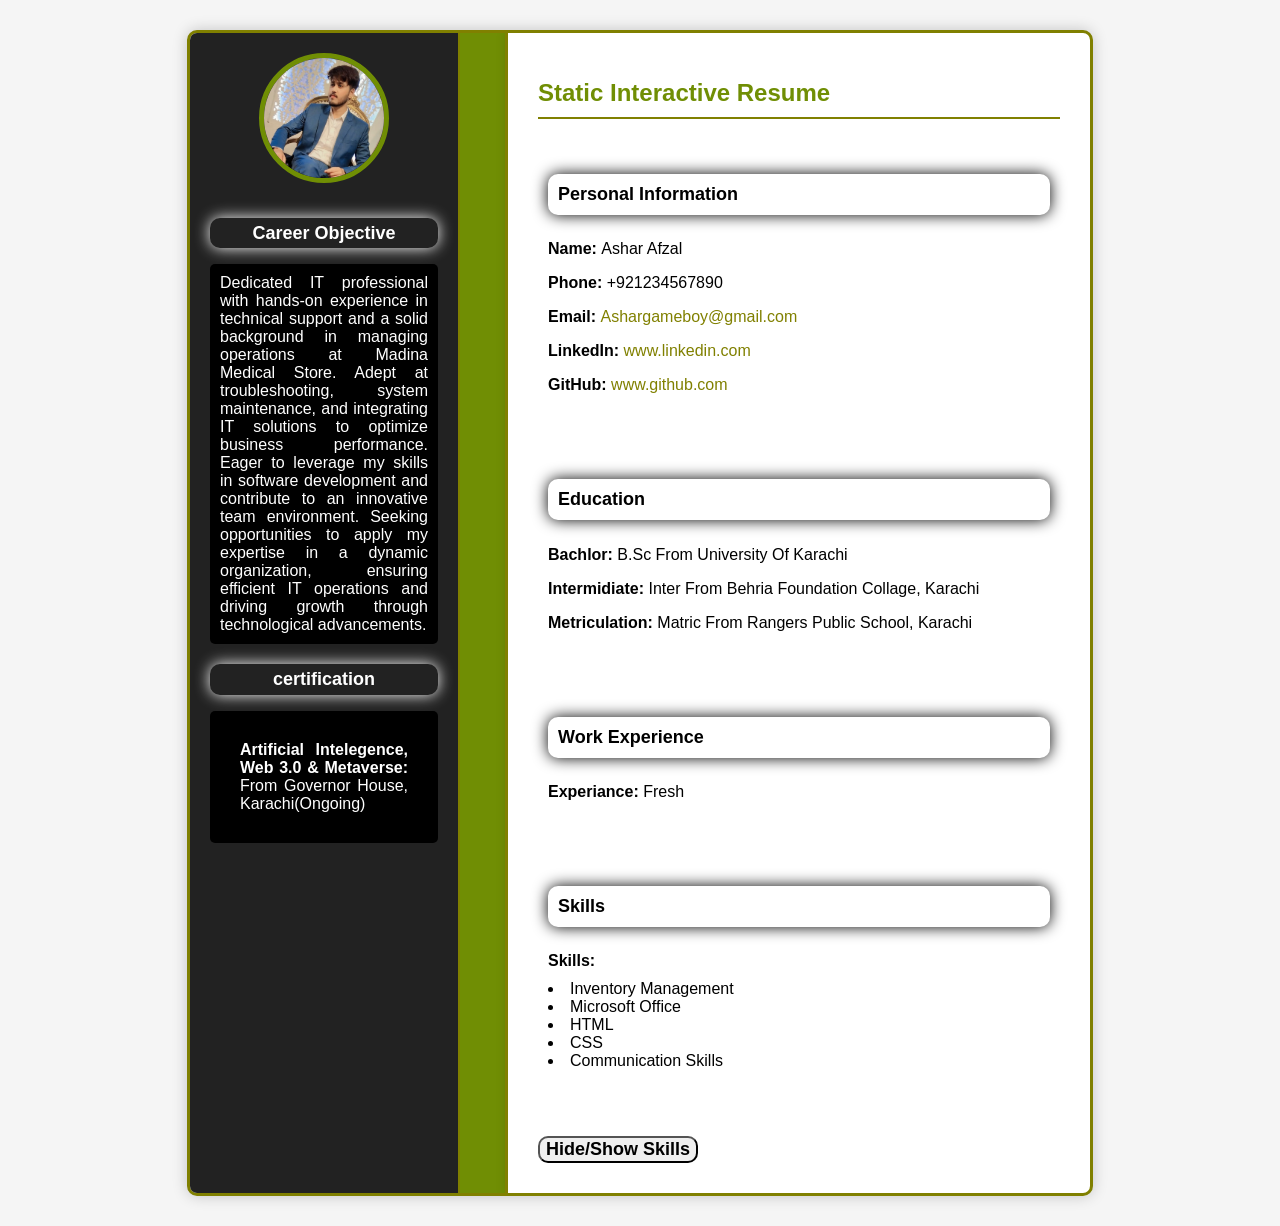
<file: Milestone-1/index.html>
<!DOCTYPE html>
<html lang="en">
<head>
    <meta charset="UTF-8">
    <meta name="viewport" content="width=device-width, initial-scale=1.0">
    <title>Static Interactive Resume</title>
    <link rel="stylesheet" href="style.css">
</head>
<body>
    <div class="resume-container">
        <!-- Left Side -->
            <div class="left-section">
                <img src="Profile1.jpg" alt="Profile-picture">
                <section id="objective">
                <h3 style="color: white;">Career Objective</h3>
                <P style="text-align: justify; hyphens: auto;">Dedicated IT professional with hands-on experience in technical support and a solid background in managing operations at Madina Medical Store. Adept at troubleshooting, system maintenance, and integrating IT solutions to optimize business performance. Eager to leverage my skills in software development and contribute to an innovative team environment. Seeking opportunities to apply my expertise in a dynamic organization, ensuring efficient IT operations and driving growth through technological advancements.</P>
                </section>

                <section id="certification">
                    <h3 style="color: white;">certification</h3>
                    <p style="padding: 30px;"><b>Artificial Intelegence, Web 3.0 & Metaverse:</b> From Governor House, Karachi(Ongoing)</p>
                </section>

        </div>


        <!-- Middle Section (Line) -->
        <div class="middle-section"></div>
            
        
        <!-- Right Side -->
        <div class="right-section">
            <h1>Static Interactive Resume</h1>
            <!-- Personal Info -->
             <section id="Personal-Info">
                <h3>Personal Information</h3>
                <P><b>Name: </b>Ashar Afzal</P>
                <P><b>Phone: </b>+921234567890</P>
                <P><b>Email: </b> <a href="mailto:Ashargameboy@gmail.com">Ashargameboy@gmail.com</a></P>
                <p><b>LinkedIn: </b> <a href="https://www.linkedin.com/in/ashar-afzal-23398348" target="_blank">www.linkedin.com</a></p>
                <p><b>GitHub: </b> <a href="https://github.com/AsharAfzal" target="_blank">www.github.com</a></p>
             </section>

             <!-- Education Section -->
             <section id="Education">
                <h3>Education</h3>
                <p><b>Bachlor: </b>B.Sc From University Of Karachi</p>
                <p><b>Intermidiate: </b>Inter From Behria Foundation Collage, Karachi</p>
                <p><b>Metriculation: </b>Matric From Rangers Public School, Karachi</p>
             </section>

            <!-- work experience section-->
             <section id="work-experience">
             <h3 class="Work Experience">Work Experience</h3>
             <p><strong>Experiance:</strong> Fresh</p>
             </section>

             <section id="skills">
                <h3 class="skills">Skills</h3>
                <p><b>Skills:</b>
                    <li>Inventory Management</li>
                    <li>Microsoft Office</li>
                    <li>HTML</li>
                    <li>CSS</li>
                    <li>Communication Skills</li>
                </p>

             </section>

             <!-- button toogle Skills Section -->
              <button id="toogle-skill"><b>Hide/Show Skills</b></button>
        </div> 

    </div>
    <script src="script.js"></script>

</body>
</html>
</file>
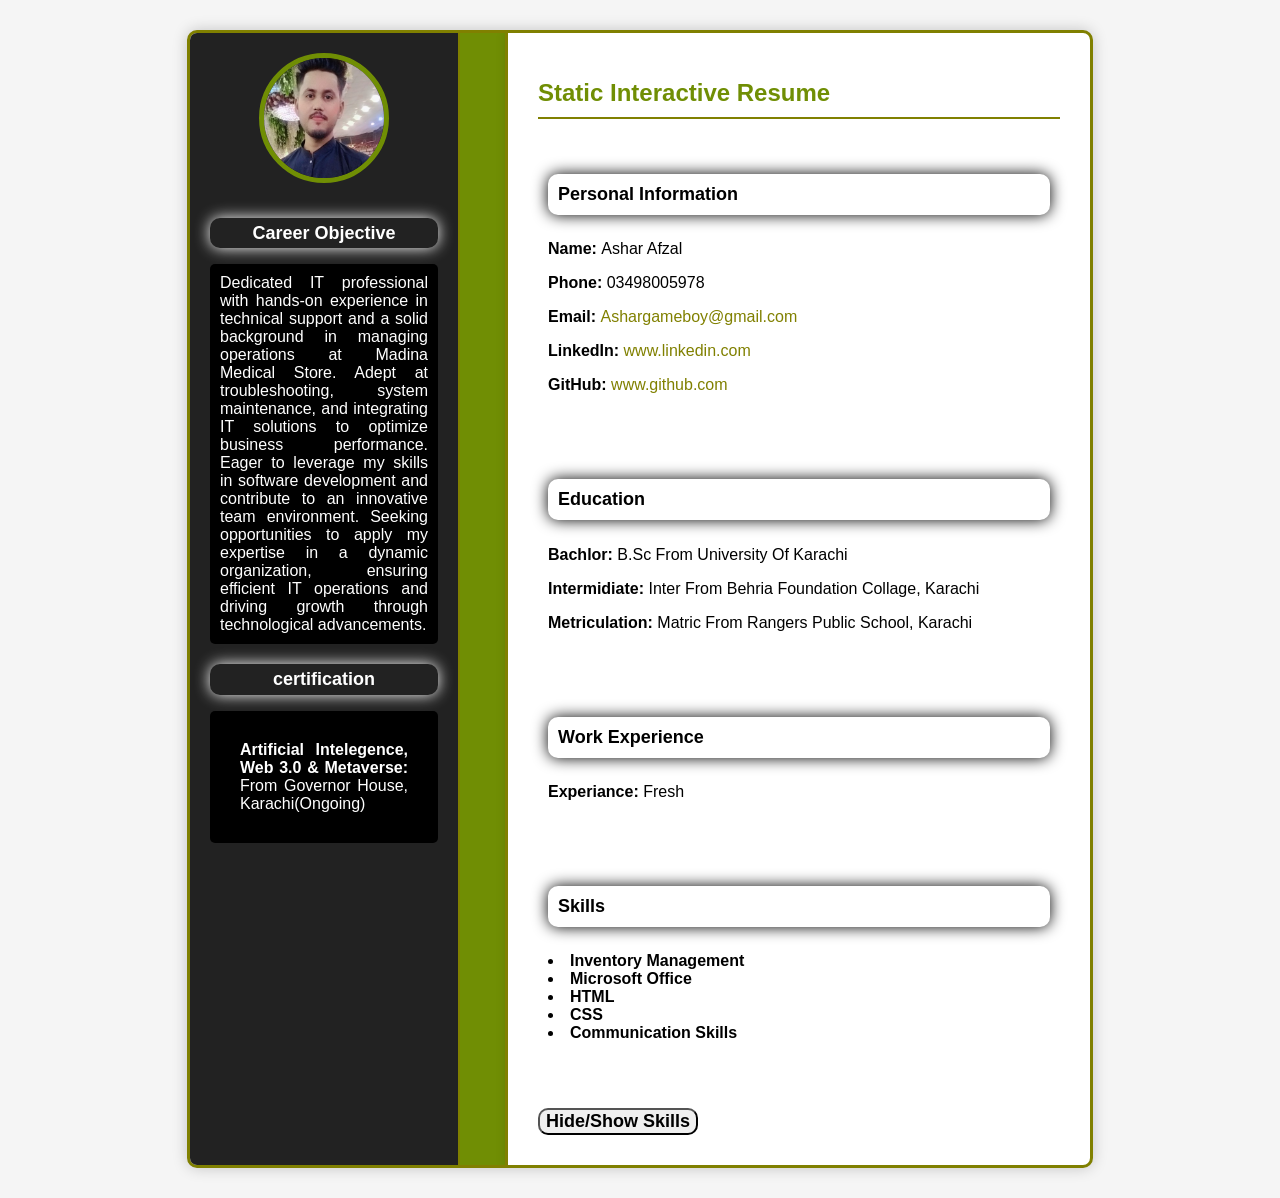
<file: Milestone-2/index.html>
<!DOCTYPE html>
<html lang="en">
<head>
    <meta charset="UTF-8">
    <meta name="viewport" content="width=device-width, initial-scale=1.0">
    <title>Static Interactive Resume</title>
    <link rel="stylesheet" href="style.css">
</head>
<body>
    <div class="resume-container">
        <!-- Left Side -->
            <div class="left-section">
                <img src="Profile1.jpg" alt="Profile-picture">
                <section id="objective">
                <h3 style="color: white;">Career Objective</h3>
                <p>Dedicated IT professional with hands-on experience in technical support and a solid background in managing operations at Madina Medical Store. Adept at troubleshooting, system maintenance, and integrating IT solutions to optimize business performance. Eager to leverage my skills in software development and contribute to an innovative team environment. Seeking opportunities to apply my expertise in a dynamic organization, ensuring efficient IT operations and driving growth through technological advancements.</P>
                </section>

                <section id="certification">
                    <h3 style="color: white;">certification</h3>
                    <p style="padding: 30px;"><b>Artificial Intelegence, Web 3.0 & Metaverse:</b> From Governor House, Karachi(Ongoing)</p>
                </section>

        </div>


        <!-- Middle Section (Line) -->
        <div class="middle-section"></div>
            
        
        <!-- Right Side -->
        <div class="right-section">
            <h1>Static Interactive Resume</h1>
            <!-- Personal Info -->
             <section id="Personal-Info">
                <h3>Personal Information</h3>
                <P><b>Name: </b>Ashar Afzal</P>
                <P><b>Phone: </b>03498005978</P>
                <P><b>Email: </b> <a href="mailto:Ashargameboy@gmail.com">Ashargameboy@gmail.com</a></P>
                <p><b>LinkedIn: </b> <a href="https://www.linkedin.com/in/ashar-afzal-23398348" target="_blank">www.linkedin.com</a></p>
                <p><b>GitHub: </b> <a href="https://github.com/AsharAfzal" target="_blank">www.github.com</a></p>

                <!-- href="https://www.linkedin.com/in/ashar-afzal-23398348" target="_blank" 
                 target blank likh dene se link new page m open hota h  -->
             </section>

             <!-- Education Section -->
             <section id="Education">
                <h3>Education</h3>
                <p><b>Bachlor: </b>B.Sc From University Of Karachi</p>
                <p><b>Intermidiate: </b>Inter From Behria Foundation Collage, Karachi</p>
                <p><b>Metriculation: </b>Matric From Rangers Public School, Karachi</p>
             </section>

            <!-- work experience section-->
             <section id="work-experience">
             <h3 class="Work Experience">Work Experience</h3>
             <p><strong>Experiance:</strong> Fresh</p>
             </section>

             <section id="skills">
                <h3 class="skills">Skills</h3>
                <p><b><strong>
                    <li>Inventory Management</li>
                    <li>Microsoft Office</li>
                    <li>HTML</li>
                    <li>CSS</li>
                    <li>Communication Skills</li>
                </strong>
                </b>
                </p>

             </section>

             <!-- button toogle Skills Section -->
              <button id="toogle-skill"><b>Hide/Show Skills</b></button>
        </div> 

    </div>
    <script src="script.js"></script>

</body>
</html>
</file>
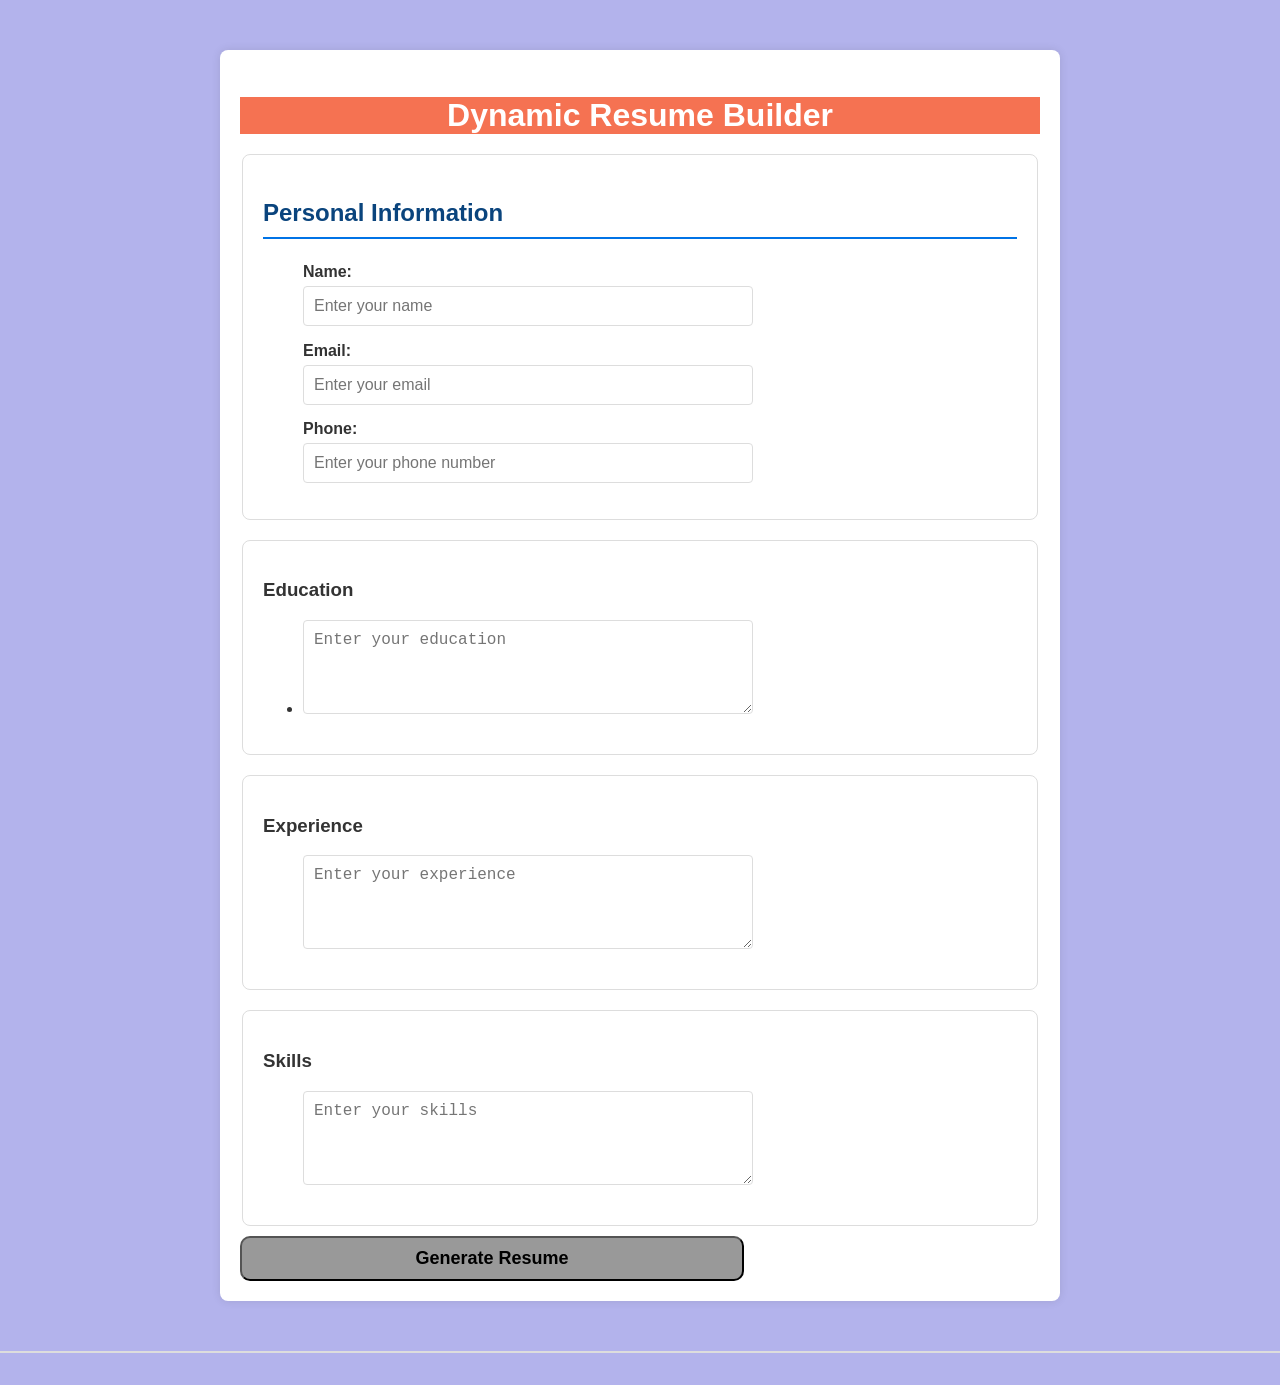
<file: Milestone-3/index.html>
<!DOCTYPE html>
<html lang="en">
<head>
    <meta charset="UTF-8">
    <meta name="viewport" content="width=device-width, initial-scale=1.0">
    <title>Dynamic Resume Builder</title>
    <link rel="stylesheet" href="style.css">
</head>
<body>
    <form id="resume-form">
        <div class="Main">
            <section id="Main">
                <h1>Dynamic Resume Builder</h1>
            </section>
            <div class="Personal-Information">
                <fieldset>
                    <section id="Personal-Information">
                        <h3>Personal Information</h3>
                        <ul>
                            <li>
                                <p>
                                <label for="Name">Name:</label>
                                <input type="text" id="name" placeholder="Enter your name" required>
                                </p>
                            </li>
                            <li>
                                <label for="Email">Email:</label>
                                <input type="email" id="email" placeholder="Enter your email" required>
                            </li>
                            <li>
                                <label for="Phone">Phone:</label>
                                <input type="tel" id="phone" placeholder="Enter your phone number" required>
                            </li>
                        </ul>
                    </section>
                </fieldset>
            </div>
            <div class="Education">
                <fieldset>
                    <h3>Education</h3>
                    <ul>
                        <li>
                            <label for="education"></label>
                            <textarea name="Education" id="education" placeholder="Enter your education" rows="4" required></textarea>
                        </li>
                    </ul>
                </fieldset>
            </div>
            <div class="Experience">
                <fieldset>
                    <h3>Experience</h3>
                    <ul>
                        <li>
                            <label for="experience"></label>
                            <textarea name="Experience" id="experience" placeholder="Enter your experience" rows="4" required></textarea>
                        </li>
                    </ul>
                </fieldset>
            </div>
            <div class="Skills">
                <fieldset>
                    <h3>Skills</h3>
                    <ul>
                        <li>
                            <label for="skills"></label>
                            <textarea name="Skills" id="skills" placeholder="Enter your skills" rows="4" required></textarea>
                        </li>
                    </ul>
                </fieldset>
            </div>
            <div class="button">
                <button type="submit" id="Generate"><b>Generate Resume</b></button>
            </div>
        </div>
        
    </form>
   
    <!-- Display Generated Resume -->
    <div id="resume-display"></div>
</div>

<script src="script.js"></script>
</body>
</html>
</file>
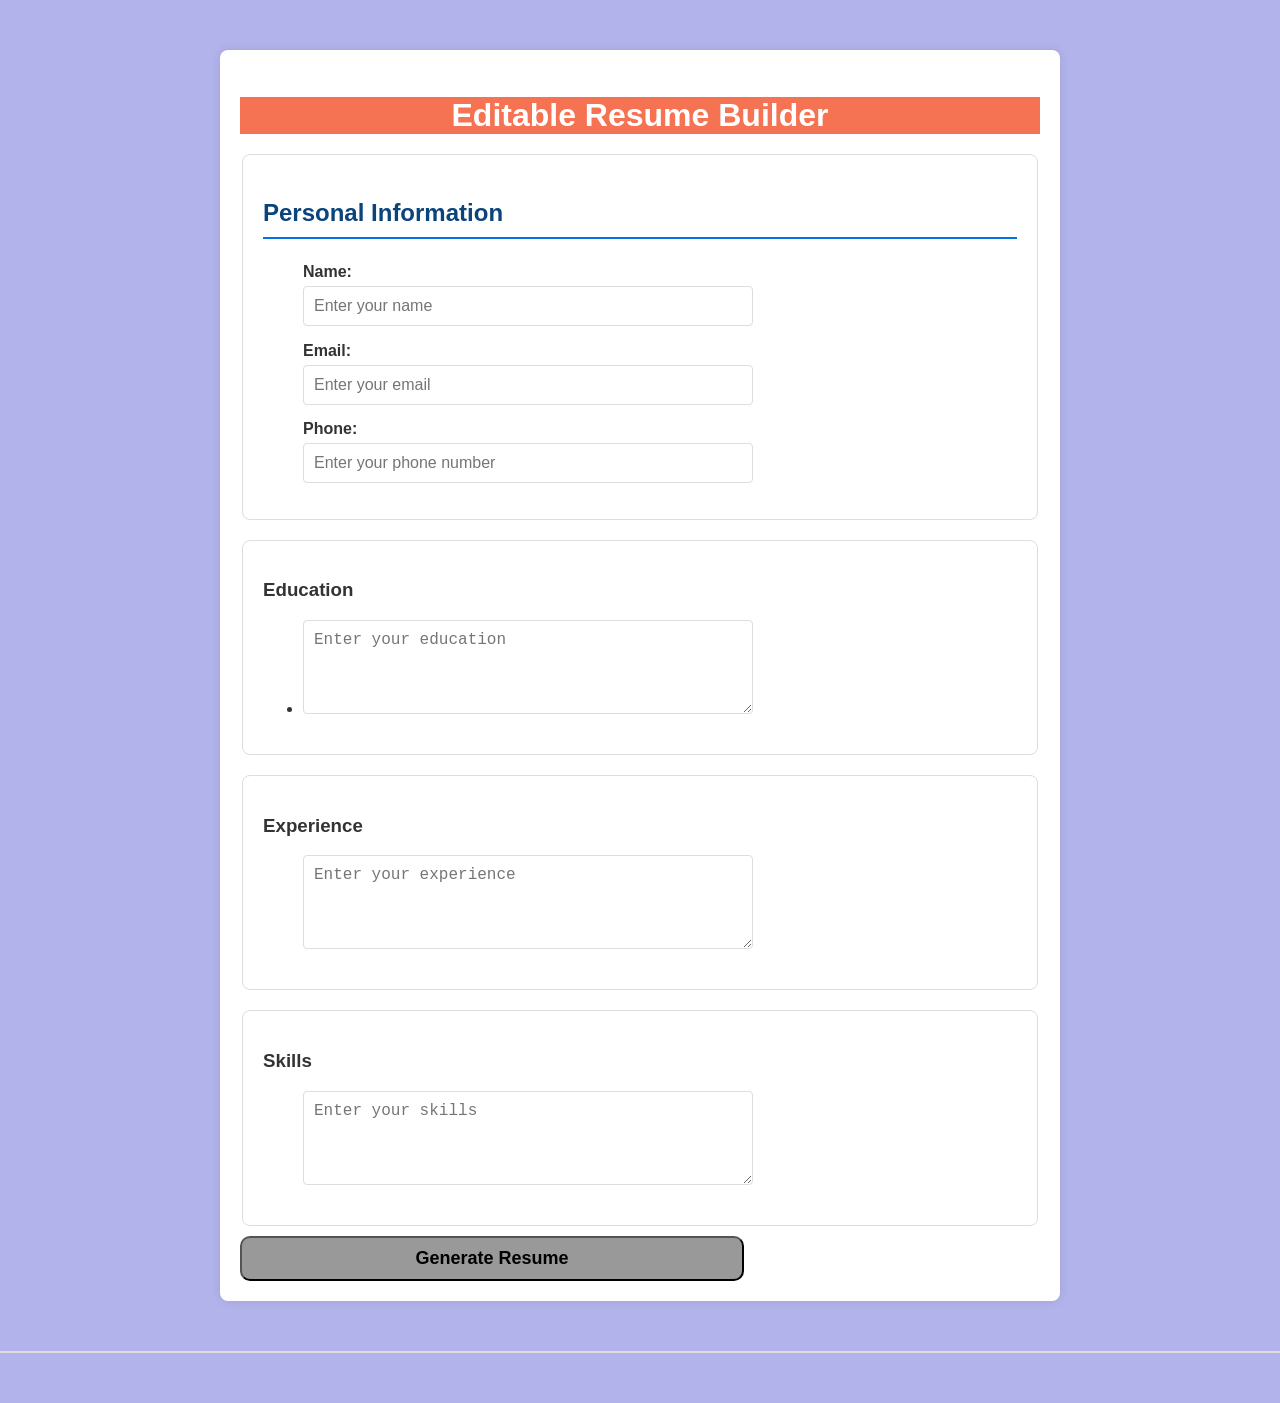
<file: Milestone-4/index.html>
<!DOCTYPE html>
<html lang="en">
<head>
    <meta charset="UTF-8">
    <meta name="viewport" content="width=device-width, initial-scale=1.0">
    <title>Editable Resume Builder</title>
    <link rel="stylesheet" href="style.css">
</head>
<body>
    <form id="resume-form">
        <div class="Main">
            <section id="Main">
                <h1>Editable Resume Builder</h1>
            </section>
            <div class="Personal-Information">
                <fieldset>
                    <section id="Personal-Information">
                        <h3>Personal Information</h3>
                        <ul>
                            <li>
                                <p>
                                <label for="Name">Name:</label>
                                <input type="text" id="name" placeholder="Enter your name" required>
                                </p>
                            </li>
                            <li>
                                <label for="Email">Email:</label>
                                <input type="email" id="email" placeholder="Enter your email" required>
                            </li>
                            <li>
                                <label for="Phone">Phone:</label>
                                <input type="tel" id="phone" placeholder="Enter your phone number" required>
                            </li>
                        </ul>
                    </section>
                </fieldset>
            </div>
            <div class="Education">
                <fieldset>
                    <h3>Education</h3>
                    <ul>
                        <li>
                            <label for="education"></label>
                            <textarea name="Education" id="education" placeholder="Enter your education" rows="4" required></textarea>
                        </li>
                    </ul>
                </fieldset>
            </div>
            <div class="Experience">
                <fieldset>
                    <h3>Experience</h3>
                    <ul>
                        <li>
                            <label for="experience"></label>
                            <textarea name="Experience" id="experience" placeholder="Enter your experience" rows="4" required></textarea>
                        </li>
                    </ul>
                </fieldset>
            </div>
            <div class="Skills">
                <fieldset>
                    <h3>Skills</h3>
                    <ul>
                        <li>
                            <label for="skills"></label>
                            <textarea name="Skills" id="skills" placeholder="Enter your skills" rows="4" required></textarea>
                        </li>
                    </ul>
                </fieldset>
            </div>
            <div class="button">
                <button type="submit" id="Generate"><b>Generate Resume</b></button>
            </div>
        </div>
        
    </form>

</div>
    <!-- Display Generated Resume -->
    <div id="resume-display" contenteditable="true"></div>
<script src="script.js" ></script>
</body>
</html>
</file>
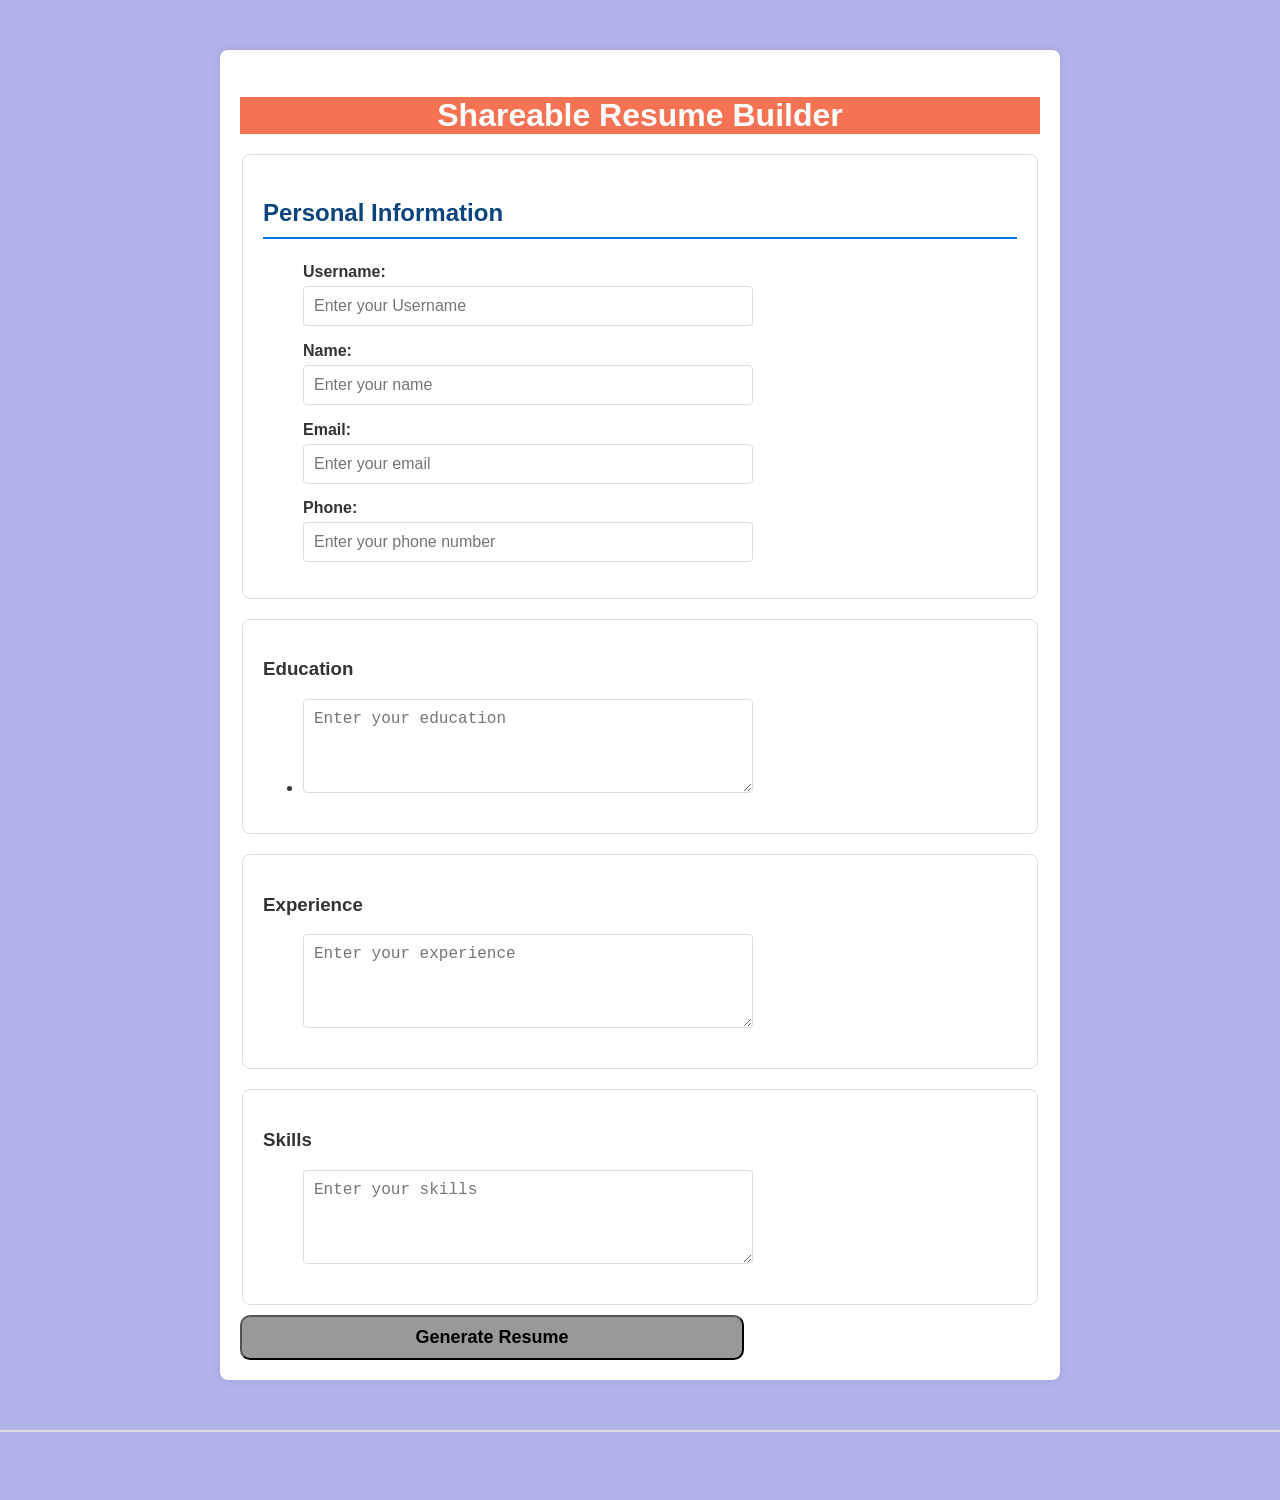
<file: Milestone-5/index.html>
<!DOCTYPE html>
<html lang="en">
<head>
    <meta charset="UTF-8">
    <meta name="viewport" content="width=device-width, initial-scale=1.0">
    <title>Shareable Resume Builder</title>
    <link rel="stylesheet" href="style.css">
</head>
<body>
    <form id="resume-form">
        <div class="Main">
            <section id="Main">
                <h1>Shareable Resume Builder</h1>
            </section>
            <div class="Personal-Information">
                <fieldset>
                    <section id="Personal-Information">
                        <h3>Personal Information</h3>
                        <ul>
                            <li>
                                <p>
                                <label for="Username">Username:</label>
                                <input type="text" id="Username" placeholder="Enter your Username" required>
                                </p>
                            </li>
                            <li>
                                <p>
                                <label for="Name">Name:</label>
                                <input type="text" id="name" placeholder="Enter your name" required>
                                </p>
                            </li>
                            <li>
                                <label for="Email">Email:</label>
                                <input type="email" id="email" placeholder="Enter your email" required>
                            </li>
                            <li>
                                <label for="Phone">Phone:</label>
                                <input type="tel" id="phone" placeholder="Enter your phone number" required>
                            </li>
                        </ul>
                    </section>
                </fieldset>
            </div>
            <div class="Education">
                <fieldset>
                    <h3>Education</h3>
                    <ul>
                        <li>
                            <label for="education"></label>
                            <textarea name="Education" id="education" placeholder="Enter your education" rows="4" required></textarea>
                        </li>
                    </ul>
                </fieldset>
            </div>
            <div class="Experience">
                <fieldset>
                    <h3>Experience</h3>
                    <ul>
                        <li>
                            <label for="experience"></label>
                            <textarea name="Experience" id="experience" placeholder="Enter your experience" rows="4" required></textarea>
                        </li>
                    </ul>
                </fieldset>
            </div>
            <div class="Skills">
                <fieldset>
                    <h3>Skills</h3>
                    <ul>
                        <li>
                            <label for="skills"></label>
                            <textarea name="Skills" id="skills" placeholder="Enter your skills" rows="4" required></textarea>
                        </li>
                    </ul>
                </fieldset>
            </div>
            <div class="button">
                <button type="submit" id="Generate"><b>Generate Resume</b></button>
            </div>
        </div>
        
    </form>

</div>
    <!-- Display Generated Resume -->
    <div id="resume-display" contenteditable="true"></div>

    <br>

    <!-- section for shareable link option -->
     <div id="Shareable-link-container" style="display: none;">
        <h2>Shareable Link</h2>
        <p>Here is a link to download your Resume</p>
        <a href="#" id="shareable-link" target="_blank"></a>

        <br>

        <button id="download-pdf"><b>Download as PDF</b> </button>

     </div>


     <script src="script.js" ></script>
</body>
</html>
</file>
<file: Milestone-1/style.css>
/* General body styles */
body {
    font-family: Arial, Helvetica, sans-serif;
    margin: 0;
    padding: 0;
    background-color: #f5f5f5;
}

a {
    color: olive;
    text-decoration: none;
}

a:hover {
    text-decoration: underline;
}

/* Main resume container */
.resume-container {
    max-width: 900px;
    margin: 30px auto;
    display: flex;
    background-color: white;
    box-shadow: 0 0 15px rgba(0, 0, 0, 0.2); /* Slightly darker shadow */
    border-radius: 10px;
    overflow: hidden;
    border: 3px solid olive; /* Thick border */
}

/* Left section */
.left-section {
    width: 30%;
    background-color: #222;
    color: white;
    text-align: center;
    padding: 20px;
    box-sizing: border-box;
    border-right: 2px solid olive; /* Add border to right side */
}

.left-section img {
    width: 120px;
    height: 120px;
    border-radius: 50%;
    object-fit: cover;
    margin-bottom: 20px;
    border: 5px solid rgb(112, 142, 4); /* Add border around image */
}

.left-section h3 {
    font-size: 18px;
    padding: 2%;
    margin: 20px 0 10px;
    color: black;
    border-radius: 10px;
    box-shadow: 0 0 15px;
    margin-top: 5%;
    margin-bottom: 5%;

    
}

.left-section p {
    text-align: justify;
    background-color: black;
    padding: 10px;
    border-radius: 5px;
    margin-bottom: 20px;
}

/* Middle section - vertical line */
.middle-section {
    width: 5%;
    background-color: rgb(112, 142, 4);
}

/* Right section */
.right-section {
    width: 65%;
    padding: 30px;
    box-sizing: border-box;
    border-left: 3px solid olive; /* Add border to the left */
    box-shadow: 0 0 10px rgba(0, 0, 0, 0.1); /* Apply box shadow to the right section */
}

.right-section h1 {
    color: rgb(112, 142, 4) ;
    font-size: 24px;
    margin-bottom: 20px;
    border-bottom: 2px solid olive; /* Add underline effect */
    padding-bottom: 10px;
}

.right-section h3 {
    font-size: 18px;
    padding: 2%;
    margin: 20px 0 10px;
    color: black;
    border-radius: 10px;
    box-shadow: 0 0 15px;
    margin-top: 5%;
    margin-bottom: 5%;    
}

.right-section p {
    margin-bottom: 10px;
}

.right-section section {
    margin-bottom: 30px;
    padding: 10px;}

/* Skills section text alignment */
.skills {
    text-align: justify;
}

button{
    font-family: Arial, Helvetica, sans-serif;
    border-radius: 10px;
    box-shadow: 0 0 15 black;
    cursor: pointer;
    margin-top: 10px;
    font-size: 18px;
}

button:hover {
    background-color: rgb(112, 142, 4);
}
</file>
<file: Milestone-2/style.css>
/* General body styles */
body {
    font-family: Arial, Helvetica, sans-serif;
    margin: 0;
    padding: 0;
    background-color: #f5f5f5;
}

a {
    color: olive;
    text-decoration: none;
}

a:hover {
    text-decoration: underline;
}

/* Main resume container */
.resume-container {
    max-width: 900px;
    margin: 30px auto;
    display: flex;
    background-color: white;
    box-shadow: 0 0 15px rgba(0, 0, 0, 0.2); /* Slightly darker shadow */
    border-radius: 10px;
    overflow: hidden;
    border: 3px solid olive; /* Thick border */
}

/* Left section */
.left-section {
    width: 30%;
    background-color: #222;
    color: white;
    text-align: center;
    padding: 20px;
    box-sizing: border-box;
    border-right: 2px solid olive; /* Add border to right side */
}

.left-section img {
    width: 120px;
    height: 120px;
    border-radius: 50%;
    object-fit: cover;
    margin-bottom: 20px;
    border: 5px solid rgb(112, 142, 4); /* Add border around image */
}

.left-section h3 {
    font-size: 18px;
    padding: 2%;
    margin: 20px 0 10px;
    color: black;
    border-radius: 10px;
    box-shadow: 0 0 15px;
    margin-top: 5%;
    margin-bottom: 5%;

    
}

.left-section p {
    text-align: justify;
    background-color: black;
    padding: 10px;
    border-radius: 5px;
    margin-bottom: 20px;
    hyphens: auto;
}

/* Middle section - vertical line */
.middle-section {
    width: 5%;
    background-color: rgb(112, 142, 4);
}

/* Right section */
.right-section {
    width: 65%;
    padding: 30px;
    box-sizing: border-box;
    border-left: 3px solid olive; /* Add border to the left */
    box-shadow: 0 0 10px rgba(0, 0, 0, 0.1); /* Apply box shadow to the right section */
}

.right-section h1 {
    color: rgb(112, 142, 4) ;
    font-size: 24px;
    margin-bottom: 20px;
    border-bottom: 2px solid olive; /* Add underline effect */
    padding-bottom: 10px;
}

.right-section h3 {
    font-size: 18px;
    padding: 2%;
    margin: 20px 0 10px;
    color: black;
    border-radius: 10px;
    box-shadow: 0 0 15px;
    margin-top: 5%;
    margin-bottom: 5%;    
}

.right-section p {
    margin-bottom: 10px;
}

.right-section section {
    margin-bottom: 30px;
    padding: 10px;}

/* Skills section text alignment */
.skills {
    text-align: justify;
}

button{
    font-family: Arial, Helvetica, sans-serif;
    border-radius: 10px;
    box-shadow: 0 0 15 black;
    cursor: pointer;
    margin-top: 10px;
    font-size: 18px;
}

button:hover {
    background-color: rgb(112, 142, 4);
}
</file>
<file: Milestone-3/style.css>
/* General Body Styling */
body {
    font-family: Arial, sans-serif;
    background-color: #b3b3ec;
    color: #333;
    margin: 0;
    padding: 0;
}

/* Main Container */
.Main {
    max-width: 800px;
    margin: 50px auto;
    padding: 20px;
    background-color: #fff;
    box-shadow: 0px 0px 10px rgba(0, 0, 0, 0.1);
    border-radius: 8px;
}

/* Section Heading */
#Main h1 {
    background-color: #f57252;
    font-size: 32px;
    color: #ffff;
    text-align: center;
    margin-bottom: 20px;
}

/* Personal Information Section */
.Personal-Information {
    margin-top: 20px;
}

#Personal-Information h3 {
    font-size: 24px;
    color: #0a447d;
    border-bottom: 2px solid #0073e6;
    padding-bottom: 10px;
}

/* Fieldset Styling */
fieldset {
    border: 1px solid #ddd;
    padding: 20px;
    border-radius: 8px;
}

/* List Style Reset */
.Personal-Information li {
    list-style-type: none;
    margin-bottom: 15px;
}

/* Input Styling */
input {
    width:60%;
    padding: 10px;
    border: 1px solid #ddd;
    border-radius: 4px;
    font-size: 16px;
    color: #333;
}

input ::placeholder {
    color: #999;
}

/* Education Section */
.Education {
    margin-top: 20px;
}

#Education h3 {
    font-size: 24px;
    color: #0a447d;
    border-bottom: 2px solid #0073e6;
    padding-bottom: 10px;
}

/* Fieldset Styling */
fieldset {
    border: 1px solid #ddd;
    padding: 20px;
    border-radius: 8px;
}

/* List Style Reset */
.Personal-Information li {
    list-style-type: none;
    margin-bottom: 15px;
}

/* Label Styling */
label {
    display: block;
    font-weight: bold;
    color: #333;
    margin-bottom: 5px;
}

/* Input Styling */
textarea {
    width:60%;
    padding: 10px;
    border: 1px solid #ddd;
    border-radius: 4px;
    font-size: 16px;
    color: #333;
}

input ::placeholder {
    color: #999;
}


/* Experience Section */
.Experience {
    margin-top: 20px;
}

#Experience h3 {
    font-size: 24px;
    color: #0a447d;
    border-bottom: 2px solid #0073e6;
    padding-bottom: 10px;
}

/* Fieldset Styling */
fieldset {
    border: 1px solid #ddd;
    padding: 20px;
    border-radius: 8px;
}

/* List Style Reset */
.Experience li {
    list-style-type: none;
    margin-bottom: 15px;
}

/* Label Styling */
label {
    display: block;
    font-weight: bold;
    color: #333;
    margin-bottom: 5px;
}

/* Input Styling */
textarea {
    width:60%;
    padding: 10px;
    border: 1px solid #ddd;
    border-radius: 4px;
    font-size: 16px;
    color: #333;
}

input ::placeholder {
    color: #999;
}
  


/* Experience Section */
.Skills {
    margin-top: 20px;
}

#Skills h3 {
    font-size: 24px;
    color: #0a447d;
    border-bottom: 2px solid #0073e6;
    padding-bottom: 10px;
}

/* Fieldset Styling */
fieldset {
    border: 1px solid #ddd;
    padding: 20px;
    border-radius: 8px;
}

/* List Style Reset */
.Skills li {
    list-style-type: none;
    margin-bottom: 15px;
}

/* Label Styling */
label {
    display: block;
    font-weight: bold;
    color: #333;
    margin-bottom: 5px;
}

/* textarea Styling */
textarea {
    width:60%;
    padding: 10px;
    border: 1px solid #ddd;
    border-radius: 4px;
    font-size: 16px;
    color: #333;
}

input ::placeholder {
    color: #999;
}

/* Responsive Design */
@media (max-width: 600px) {
    .Main {
        padding: 15px;
    }

    #Main h1 {
        font-size: 24px;
    }

    #Personal-Information h3 {
        font-size: 20px;
    }
}

/* Add style in button*/
button{
    background-color: #999;
    text-align: center;
    box-sizing:content-box;
    padding: 10px;
    width: 60%;
    font-family: Arial, Helvetica, sans-serif;
    border-radius: 10px;
    box-shadow: 0 0 15 black;
    cursor: pointer;
    margin-top: 10px;
    font-size: 18px;
}

button:hover {
    background-color: rgb(112, 142, 4);
}

/* Generated resume display */
#resume-display {
    margin-top: 30px;
    padding-top: 20px;
    border-top: 2px solid #ddd;
}

#resume-display h2 {
    font-size: 29px;
    color: #0a447d;
    margin-bottom: 15px;
}

#resume-display h3 {
    font-size: 24px;
    color: #333;
    margin-top: 20px;
}

#resume-display p {
    font-size: 16px;
    color: #333;
    margin: 5px 0;
}
</file>
<file: Milestone-4/style.css>
/* General Body Styling */
body {
    font-family: Arial, sans-serif;
    background-color: #b3b3ec;
    color: #333;
    margin: 0;
    padding: 0;
}

/* Main Container */
.Main {
    max-width: 800px;
    margin: 50px auto;
    padding: 20px;
    background-color: #fff;
    box-shadow: 0px 0px 10px rgba(0, 0, 0, 0.1);
    border-radius: 8px;
}

/* Section Heading */
#Main h1 {
    background-color: #f57252;
    font-size: 32px;
    color: #ffff;
    text-align: center;
    margin-bottom: 20px;
}

/* Personal Information Section */
.Personal-Information {
    margin-top: 20px;
}

#Personal-Information h3 {
    font-size: 24px;
    color: #0a447d;
    border-bottom: 2px solid #0073e6;
    padding-bottom: 10px;
}

/* Fieldset Styling */
fieldset {
    border: 1px solid #ddd;
    padding: 20px;
    border-radius: 8px;
}

/* List Style Reset */
.Personal-Information li {
    list-style-type: none;
    margin-bottom: 15px;
}

/* Input Styling */
input {
    width:60%;
    padding: 10px;
    border: 1px solid #ddd;
    border-radius: 4px;
    font-size: 16px;
    color: #333;
}

input ::placeholder {
    color: #999;
}

/* Education Section */
.Education {
    margin-top: 20px;
}

#Education h3 {
    font-size: 24px;
    color: #0a447d;
    border-bottom: 2px solid #0073e6;
    padding-bottom: 10px;
}

/* Fieldset Styling */
fieldset {
    border: 1px solid #ddd;
    padding: 20px;
    border-radius: 8px;
}

/* List Style Reset */
.Personal-Information li {
    list-style-type: none;
    margin-bottom: 15px;
}

/* Label Styling */
label {
    display: block;
    font-weight: bold;
    color: #333;
    margin-bottom: 5px;
}

/* Input Styling */
textarea {
    width:60%;
    padding: 10px;
    border: 1px solid #ddd;
    border-radius: 4px;
    font-size: 16px;
    color: #333;
}

input ::placeholder {
    color: #999;
}


/* Experience Section */
.Experience {
    margin-top: 20px;
}

#Experience h3 {
    font-size: 24px;
    color: #0a447d;
    border-bottom: 2px solid #0073e6;
    padding-bottom: 10px;
}

/* Fieldset Styling */
fieldset {
    border: 1px solid #ddd;
    padding: 20px;
    border-radius: 8px;
}

/* List Style Reset */
.Experience li {
    list-style-type: none;
    margin-bottom: 15px;
}

/* Label Styling */
label {
    display: block;
    font-weight: bold;
    color: #333;
    margin-bottom: 5px;
}

/* Input Styling */
textarea {
    width:60%;
    padding: 10px;
    border: 1px solid #ddd;
    border-radius: 4px;
    font-size: 16px;
    color: #333;
}

input ::placeholder {
    color: #999;
}
  


/* Experience Section */
.Skills {
    margin-top: 20px;
}

#Skills h3 {
    font-size: 24px;
    color: #0a447d;
    border-bottom: 2px solid #0073e6;
    padding-bottom: 10px;
}

/* Fieldset Styling */
fieldset {
    border: 1px solid #ddd;
    padding: 20px;
    border-radius: 8px;
}

/* List Style Reset */
.Skills li {
    list-style-type: none;
    margin-bottom: 15px;
}

/* Label Styling */
label {
    display: block;
    font-weight: bold;
    color: #333;
    margin-bottom: 5px;
}

/* textarea Styling */
textarea {
    width:60%;
    padding: 10px;
    border: 1px solid #ddd;
    border-radius: 4px;
    font-size: 16px;
    color: #333;
}

input ::placeholder {
    color: #999;
}

/* Responsive Design */
@media (max-width: 600px) {
    .Main {
        padding: 15px;
    }

    #Main h1 {
        font-size: 24px;
    }

    #Personal-Information h3 {
        font-size: 20px;
    }
}

/* Add style in button*/
button{
    background-color: #999;
    text-align: center;
    box-sizing:content-box;
    padding: 10px;
    width: 60%;
    font-family: Arial, Helvetica, sans-serif;
    border-radius: 10px;
    box-shadow: 0 0 15 black;
    cursor: pointer;
    margin-top: 10px;
    font-size: 18px;
}

button:hover {
    background-color: rgb(112, 142, 4);
}

/* Generated resume display */
#resume-display {
    margin-top: 30px;
    padding-top: 20px;
    border-top: 2px solid #ddd;
    
    outline: none;
}

#resume-display h2 {
    font-size: 29px;
    color: #0a447d;
    margin-bottom: 15px;
}

#resume-display h3 {
    font-size: 24px;
    color: #333;
    margin-top: 20px;
}

#resume-display p {
    font-size: 16px;
    color: #333;
    margin: 5px 0;
}
</file>
<file: Milestone-5/style.css>
/* General Body Styling */
body {
    font-family: Arial, sans-serif;
    background-color: #b3b3ec;
    color: #333;
    margin: 0;
    padding: 0;
}

/* Main Container */
.Main {
    max-width: 800px;
    margin: 50px auto;
    padding: 20px;
    background-color: #fff;
    box-shadow: 0px 0px 10px rgba(0, 0, 0, 0.1);
    border-radius: 8px;
}

/* Section Heading */
#Main h1 {
    background-color: #f57252;
    font-size: 32px;
    color: #ffff;
    text-align: center;
    margin-bottom: 20px;
}

/* Personal Information Section */
.Personal-Information {
    margin-top: 20px;
}

#Personal-Information h3 {
    font-size: 24px;
    color: #0a447d;
    border-bottom: 2px solid #0073e6;
    padding-bottom: 10px;
}

/* Fieldset Styling */
fieldset {
    border: 1px solid #ddd;
    padding: 20px;
    border-radius: 8px;
}

/* List Style Reset */
.Personal-Information li {
    list-style-type: none;
    margin-bottom: 15px;
}

/* Input Styling */
input {
    width:60%;
    padding: 10px;
    border: 1px solid #ddd;
    border-radius: 4px;
    font-size: 16px;
    color: #333;
}

input ::placeholder {
    color: #999;
}

/* Education Section */
.Education {
    margin-top: 20px;
}

#Education h3 {
    font-size: 24px;
    color: #0a447d;
    border-bottom: 2px solid #0073e6;
    padding-bottom: 10px;
}

/* Fieldset Styling */
fieldset {
    border: 1px solid #ddd;
    padding: 20px;
    border-radius: 8px;
}

/* List Style Reset */
.Personal-Information li {
    list-style-type: none;
    margin-bottom: 15px;
}

/* Label Styling */
label {
    display: block;
    font-weight: bold;
    color: #333;
    margin-bottom: 5px;
}

/* Input Styling */
textarea {
    width:60%;
    padding: 10px;
    border: 1px solid #ddd;
    border-radius: 4px;
    font-size: 16px;
    color: #333;
}

input ::placeholder {
    color: #999;
}


/* Experience Section */
.Experience {
    margin-top: 20px;
}

#Experience h3 {
    font-size: 24px;
    color: #0a447d;
    border-bottom: 2px solid #0073e6;
    padding-bottom: 10px;
}

/* Fieldset Styling */
fieldset {
    border: 1px solid #ddd;
    padding: 20px;
    border-radius: 8px;
}

/* List Style Reset */
.Experience li {
    list-style-type: none;
    margin-bottom: 15px;
}

/* Label Styling */
label {
    display: block;
    font-weight: bold;
    color: #333;
    margin-bottom: 5px;
}

/* Input Styling */
textarea {
    width:60%;
    padding: 10px;
    border: 1px solid #ddd;
    border-radius: 4px;
    font-size: 16px;
    color: #333;
}

input ::placeholder {
    color: #999;
}
  


/* Experience Section */
.Skills {
    margin-top: 20px;
}

#Skills h3 {
    font-size: 24px;
    color: #0a447d;
    border-bottom: 2px solid #0073e6;
    padding-bottom: 10px;
}

/* Fieldset Styling */
fieldset {
    border: 1px solid #ddd;
    padding: 20px;
    border-radius: 8px;
}

/* List Style Reset */
.Skills li {
    list-style-type: none;
    margin-bottom: 15px;
}

/* Label Styling */
label {
    display: block;
    font-weight: bold;
    color: #333;
    margin-bottom: 5px;
}

/* textarea Styling */
textarea {
    width:60%;
    padding: 10px;
    border: 1px solid #ddd;
    border-radius: 4px;
    font-size: 16px;
    color: #333;
}

input ::placeholder {
    color: #999;
}

/* Responsive Design */
@media (max-width: 600px) {
    .Main {
        padding: 15px;
    }

    #Main h1 {
        font-size: 24px;
    }

    #Personal-Information h3 {
        font-size: 20px;
    }
}

/* Add style in button*/
button{
    background-color: #999;
    text-align: center;
    box-sizing:content-box;
    padding: 10px;
    width: 60%;
    font-family: Arial, Helvetica, sans-serif;
    border-radius: 10px;
    box-shadow: 0 0 15 black;
    cursor: pointer;
    margin-top: 10px;
    font-size: 18px;
}

button:hover {
    background-color: rgb(112, 142, 4);
}

/* Generated resume display */
#resume-display {
    margin-top: 30px;
    padding-top: 20px;
    border-top: 2px solid #ddd;
    
    outline: none;
}

#resume-display h2 {
    font-size: 29px;
    color: #0a447d;
    margin-bottom: 15px;
}

#resume-display h3 {
    font-size: 24px;
    color: #333;
    margin-top: 20px;
}

#resume-display p {
    font-size: 16px;
    color: #333;
    margin: 5px 0;
}
</file>
